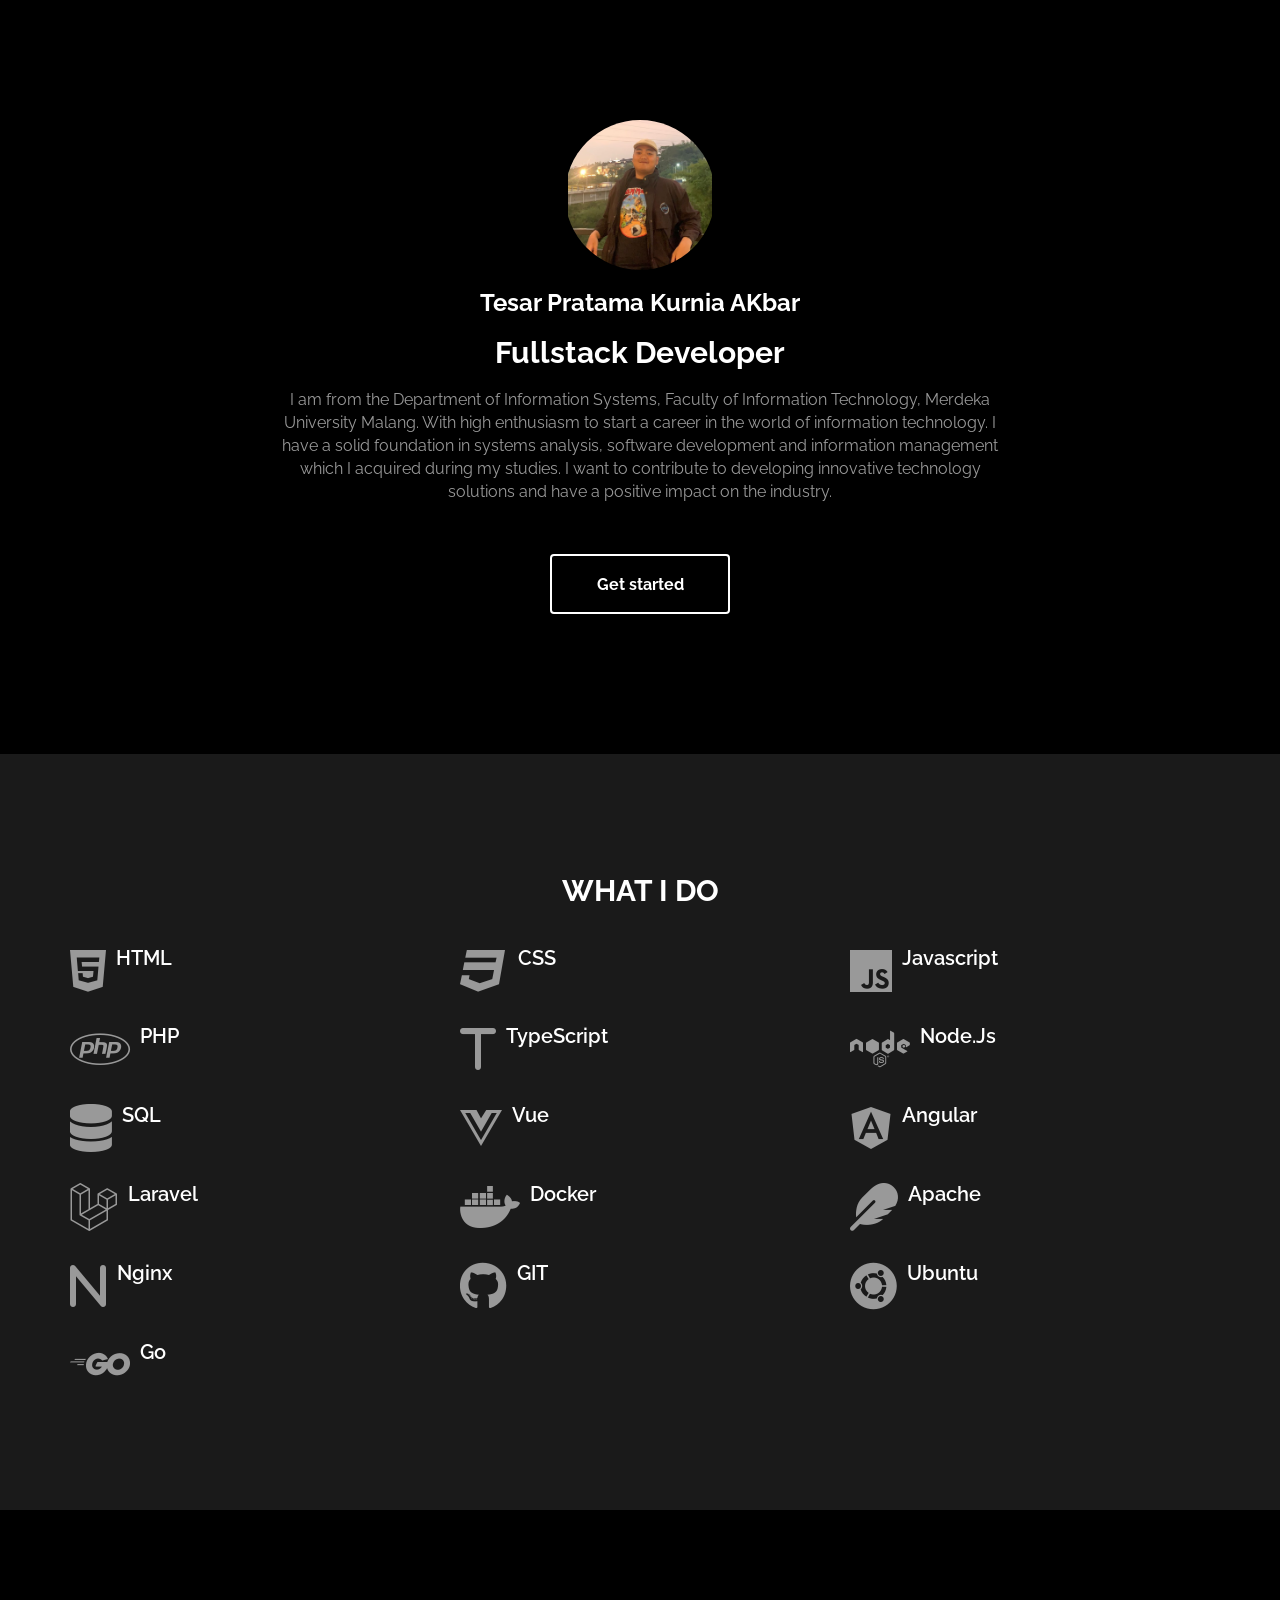
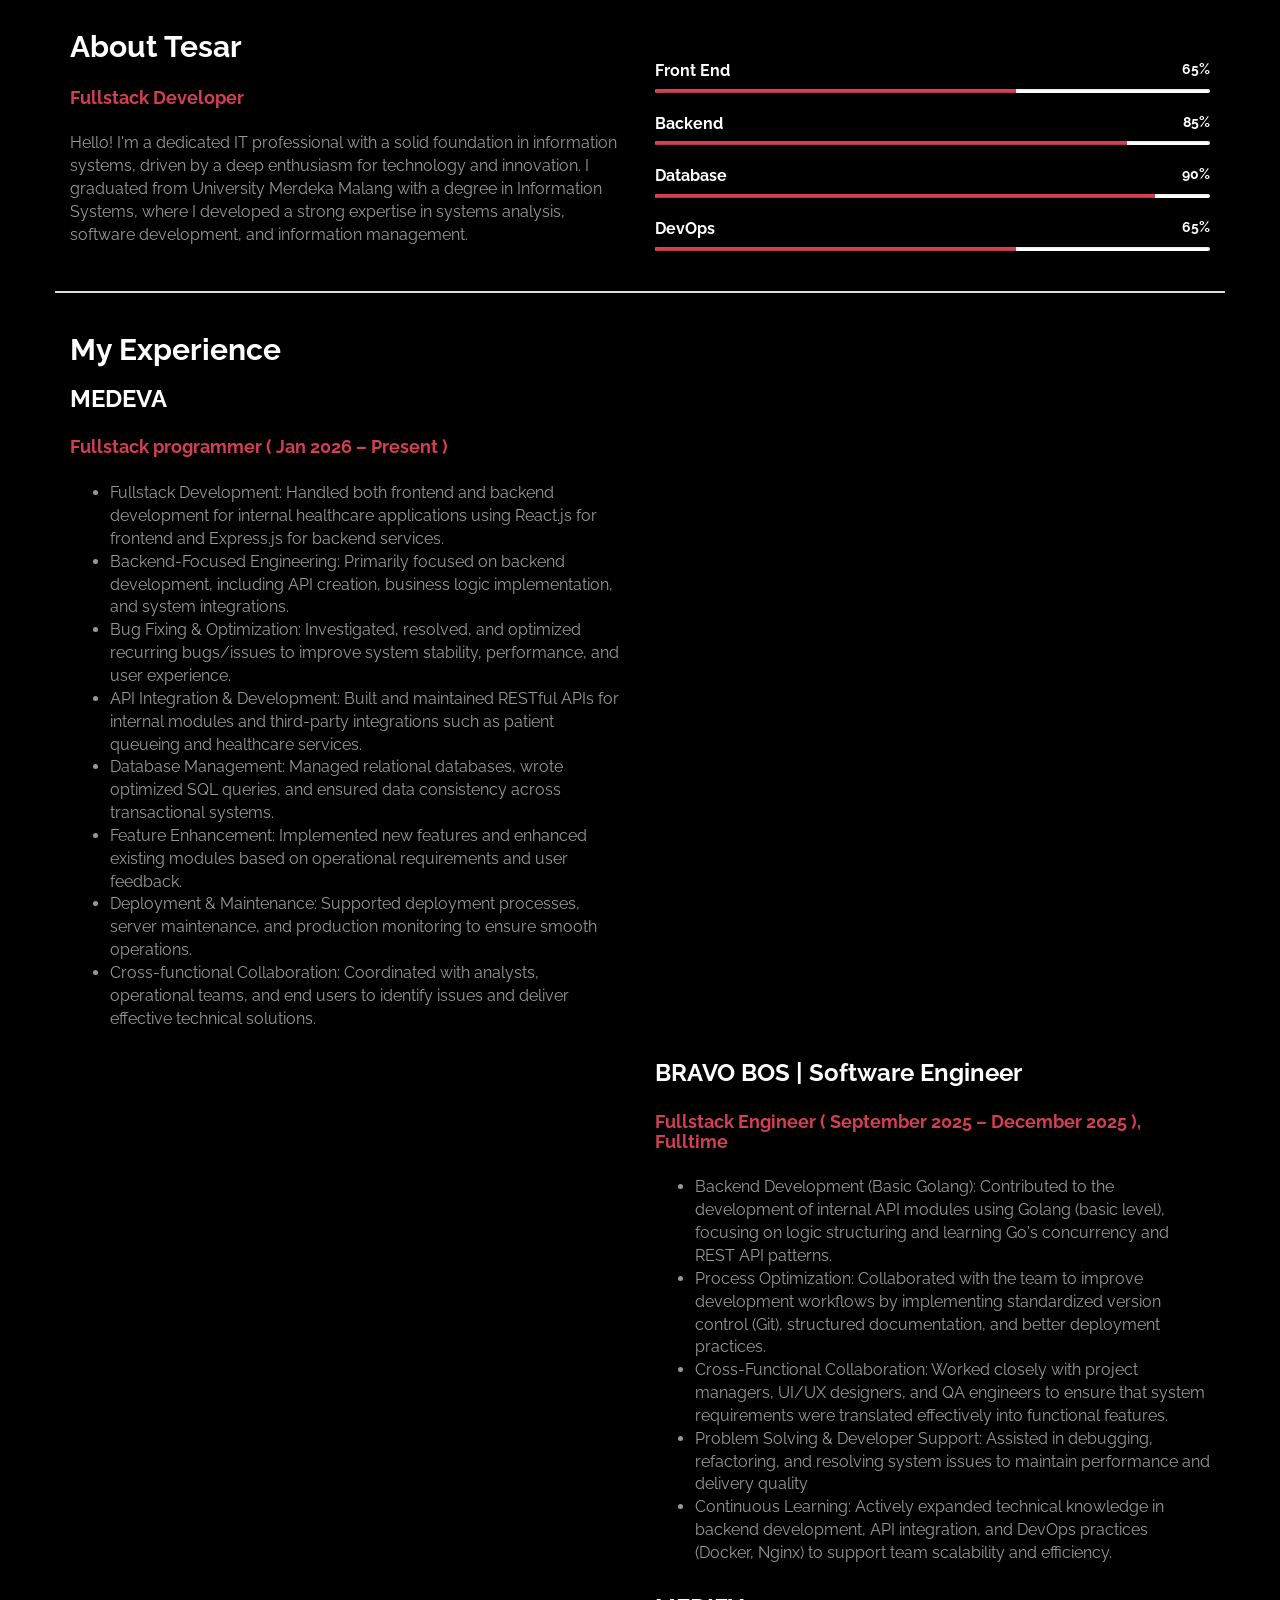
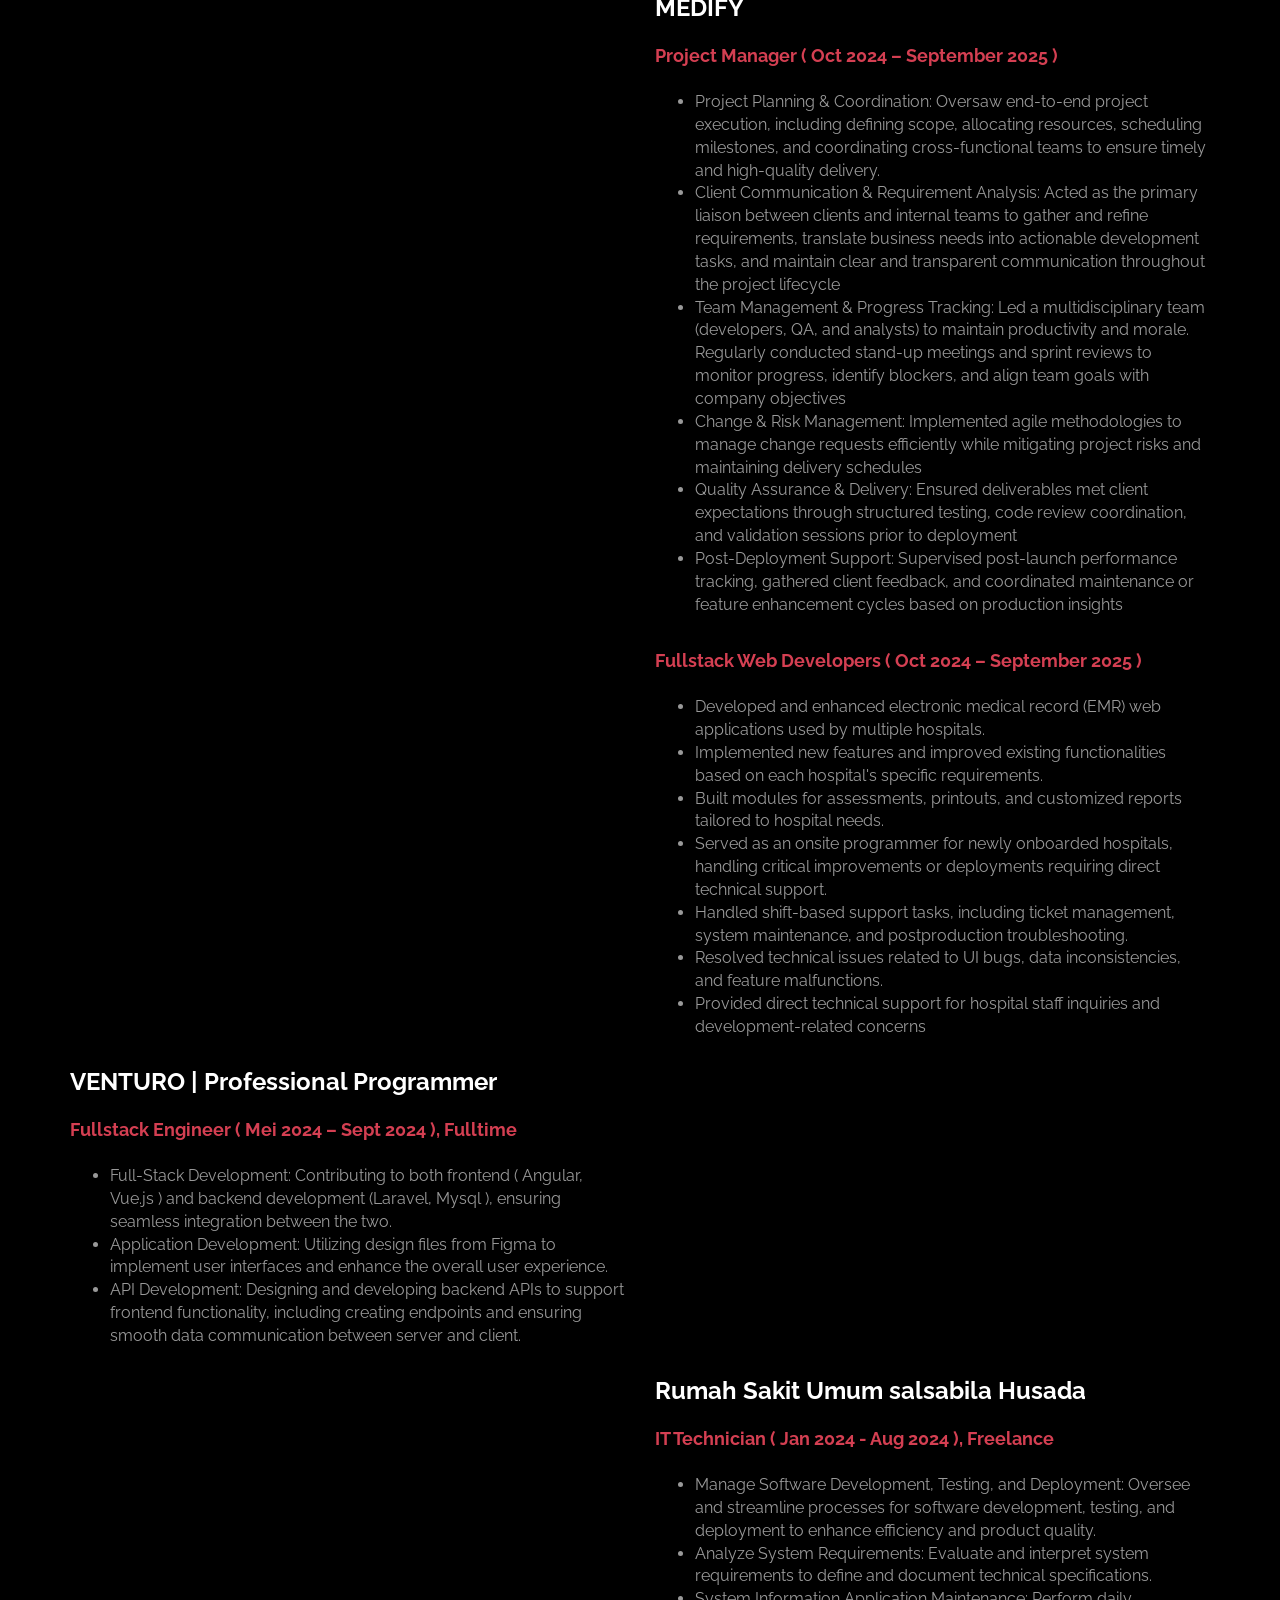
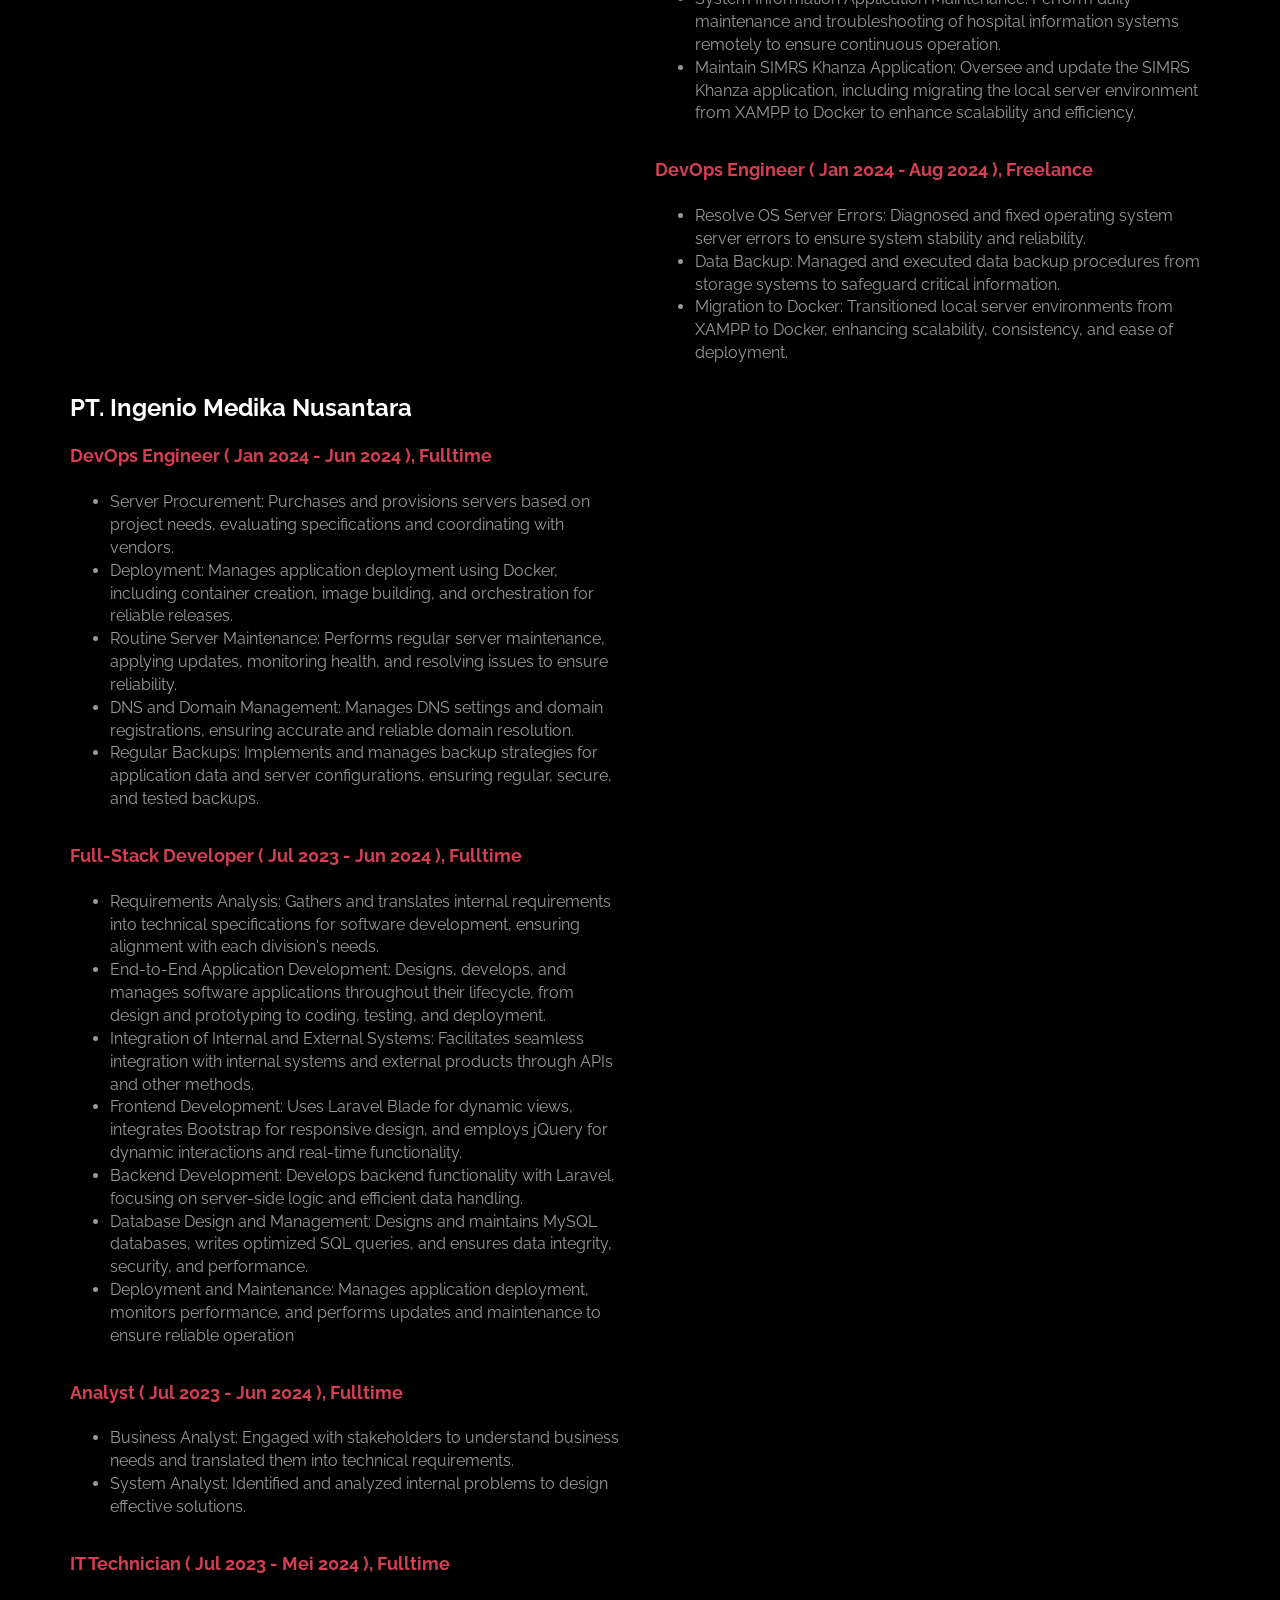
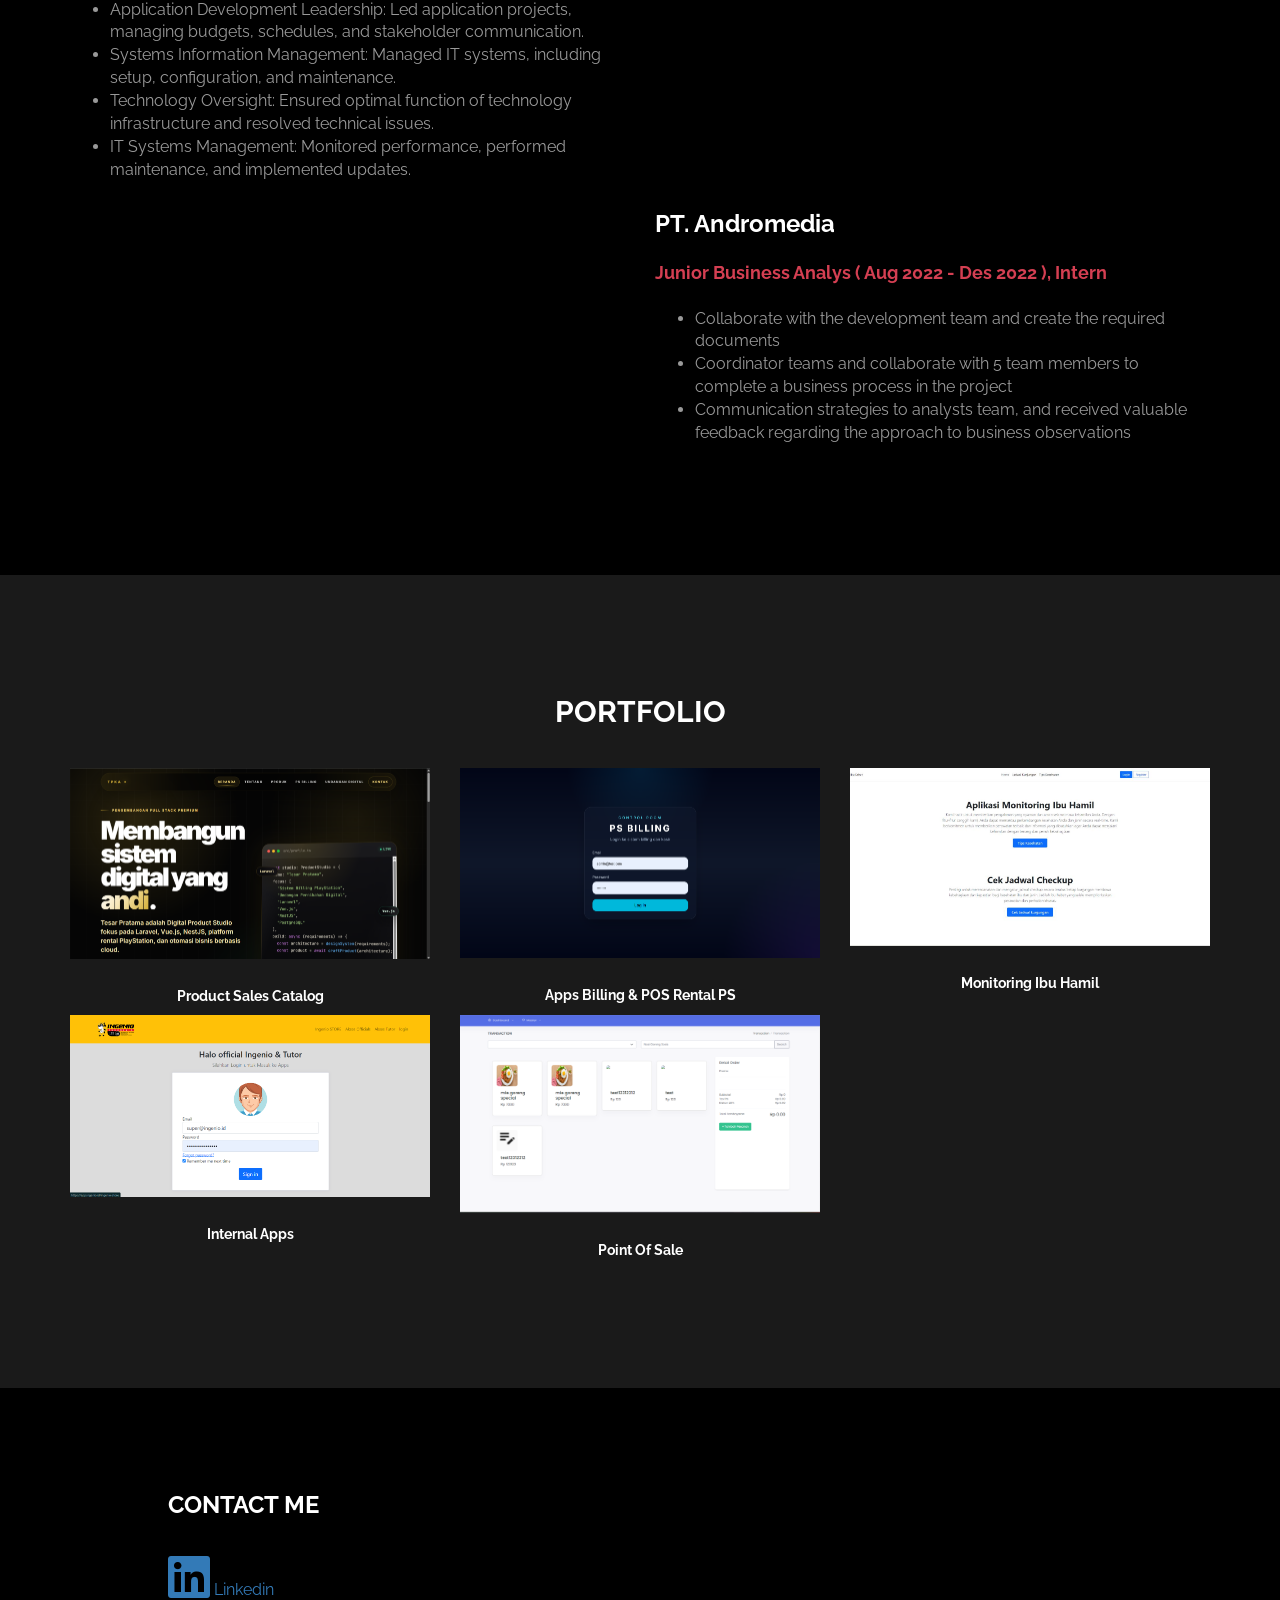
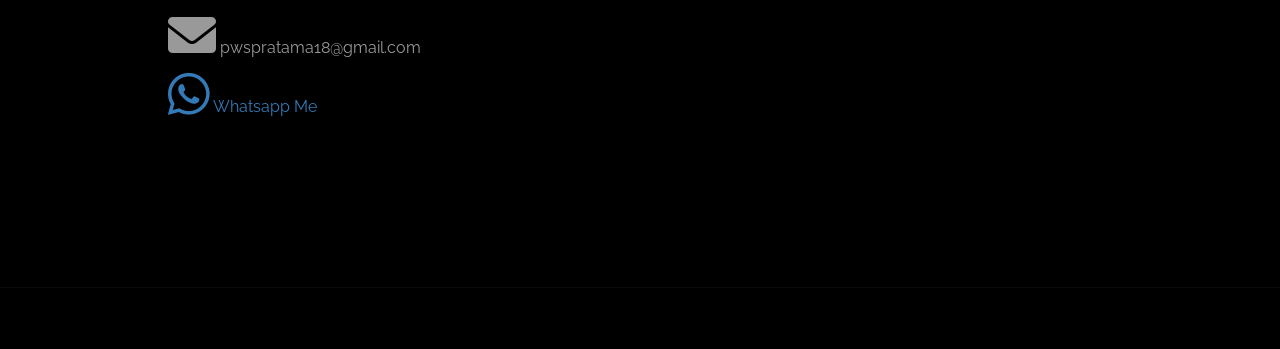
<file: index.html>
<!DOCTYPE html>
<html lang="en">

<head>
  <meta charset="utf-8" />

  <title>Tesar Pratama</title>
  <meta name="keywords" content="" />
  <meta name="description" content="" />
  <meta name="author" content="templatemo" />
  <!-- 
        Lavish HTML CSS Template
        https://templatemo.com/tm-458-lavish
        -->

  <meta http-equiv="X-UA-Compatible" content="IE=Edge" />
  <meta http-equiv="Content-Type" content="text/html; charset=UTF-8" />
  <meta name="viewport" content="width=device-width, initial-scale=1" />

  <!-- animate -->
  <link rel="stylesheet" href="css/animate.min.css" />
  <!-- bootstrap -->
  <link rel="stylesheet" href="css/bootstrap.min.css" />
  <!-- font-awesome -->
  <link rel="stylesheet" href="css/font-awesome.min.css" />
  <!-- Link CDN Font Awesome -->
  <link rel="stylesheet" href="https://cdnjs.cloudflare.com/ajax/libs/font-awesome/6.0.0-beta3/css/all.min.css">
  <!-- google font -->
  <link href="http://fonts.googleapis.com/css?family=Raleway:400,300,700,800" rel="stylesheet" type="text/css" />
  <!-- fullpage -->
  <link rel="stylesheet" href="css/jquery.fullPage.css" />
  <!-- custom -->
  <link rel="stylesheet" href="css/templatemo-style.css" />
  <!-- foto -->
  <link rel="stylesheet" href="css/foto.css" />
</head>

<body>
  <div id="fullpage">
    <!-- Home Section Placeholder -->
    <div id="home-section"></div>
    <!-- Work Section Placeholder -->
    <div id="work-section"></div>
    <!-- Experience Section Placeholder -->
    <div id="experience-section"></div>
    <!-- Portfolio Section Placeholder -->
    <div id="portfolio-section"></div>
    <!-- Contact Section Placeholder -->
    <div id="contact-section"></div>
    <!-- Footer Section Placeholder -->
    <div id="footer-section"></div>
  </div>

  <!-- jQuery -->
  <script src="js/jquery.js"></script>
  <!-- bootstrap -->
  <script src="js/bootstrap.min.js"></script>
  <!-- fullpage -->
  <script src="js/jquery.fullPage.js"></script>
  <!-- smoothScroll -->
  <script src="js/smoothscroll.js"></script>
  <!-- wow -->
  <script src="js/wow.min.js"></script>
  <!-- text rotater -->
  <script src="js/jquery.simple-text-rotator.js"></script>
  <!-- include loader -->
  <script src="js/include.js"></script>
  <!-- custom -->
  <script src="js/custom.js"></script>
</body>

</html>
</file>
<file: css/templatemo-style.css>
/*

Lavish HTML CSS Template

https://templatemo.com/tm-458-lavish
		
*/

body
{
	background: #000000;
	color: #999;
	font-family: 'Raleway', sans-serif;
	font-size: 16px;
	font-weight: 400;
}

/* start all section */
#home,
#home .fp-slide,
#home .fp-tableCell,

#work,
#work .fp-slide,
#work .fp-tableCell,

#about,
#about .fp-slide,
#about .fp-tableCell,

#contact,
#contact .fp-slide,
#contact .fp-tableCell,

#portfolio,
#portfolio .fp-slide,
#portfolio .fp-tableCell,

footer,
footer .fp-slide,
footer .fp-tableCell
{
    height: auto !important;
}

/* end all section */

/* start all heading */
h1,h2,h3,h4,h5
    {
        color: #ffffff;
        font-weight: bold;
    }
/* end all heading */

/* start all section */
#work, #about, #portfolio, #contact
    {
        padding-top: 100px;
        padding-bottom: 120px;
    }
/* end all section */

/* start simpletextrotator */
.rotating {
  display: inline-block;
  -webkit-transform-style: preserve-3d;
  -moz-transform-style: preserve-3d;
  -ms-transform-style: preserve-3d;
  -o-transform-style: preserve-3d;
  transform-style: preserve-3d;
  -webkit-transform: rotateX(0) rotateY(0) rotateZ(0);
  -moz-transform: rotateX(0) rotateY(0) rotateZ(0);
  -ms-transform: rotateX(0) rotateY(0) rotateZ(0);
  -o-transform: rotateX(0) rotateY(0) rotateZ(0);
  transform: rotateX(0) rotateY(0) rotateZ(0);
  -webkit-transition: 0.5s;
  -moz-transition: 0.5s;
  -ms-transition: 0.5s;
  -o-transition: 0.5s;
  transition: 0.5s;
  -webkit-transform-origin-x: 50%;
}

.rotating.flip {
  position: relative;
}

.rotating .front, .rotating .back {
  left: 0;
  top: 0;
  -webkit-backface-visibility: hidden;
  -moz-backface-visibility: hidden;
  -ms-backface-visibility: hidden;
  -o-backface-visibility: hidden;
  backface-visibility: hidden;
}

.rotating .front {
  position: absolute;
  display: inline-block;
  -webkit-transform: translate3d(0,0,1px);
  -moz-transform: translate3d(0,0,1px);
  -ms-transform: translate3d(0,0,1px);
  -o-transform: translate3d(0,0,1px);
  transform: translate3d(0,0,1px);
}

.rotating.flip .front {
  z-index: 1;
}

.rotating .back {
  display: block;
  opacity: 0;
}

.rotating.spin {
  -webkit-transform: rotate(360deg) scale(0);
  -moz-transform: rotate(360deg) scale(0);
  -ms-transform: rotate(360deg) scale(0);
  -o-transform: rotate(360deg) scale(0);
  transform: rotate(360deg) scale(0);
}

.rotating.flip .back {
  z-index: 2;
  display: block;
  opacity: 1;
  
  -webkit-transform: rotateY(180deg) translate3d(0,0,0);
  -moz-transform: rotateY(180deg) translate3d(0,0,0);
  -ms-transform: rotateY(180deg) translate3d(0,0,0);
  -o-transform: rotateY(180deg) translate3d(0,0,0);
  transform: rotateY(180deg) translate3d(0,0,0);
}

.rotating.flip.up .back {
  -webkit-transform: rotateX(180deg) translate3d(0,0,0);
  -moz-transform: rotateX(180deg) translate3d(0,0,0);
  -ms-transform: rotateX(180deg) translate3d(0,0,0);
  -o-transform: rotateX(180deg) translate3d(0,0,0);
  transform: rotateX(180deg) translate3d(0,0,0);
}

.rotating.flip.cube .front {
  -webkit-transform: translate3d(0,0,100px) scale(0.9,0.9);
  -moz-transform: translate3d(0,0,100px) scale(0.85,0.85);
  -ms-transform: translate3d(0,0,100px) scale(0.85,0.85);
  -o-transform: translate3d(0,0,100px) scale(0.85,0.85);
  transform: translate3d(0,0,100px) scale(0.85,0.85);
}

.rotating.flip.cube .back {
  -webkit-transform: rotateY(180deg) translate3d(0,0,100px) scale(0.9,0.9);
  -moz-transform: rotateY(180deg) translate3d(0,0,100px) scale(0.85,0.85);
  -ms-transform: rotateY(180deg) translate3d(0,0,100px) scale(0.85,0.85);
  -o-transform: rotateY(180deg) translate3d(0,0,100px) scale(0.85,0.85);
  transform: rotateY(180deg) translate3d(0,0,100px) scale(0.85,0.85);
}

.rotating.flip.cube.up .back {
  -webkit-transform: rotateX(180deg) translate3d(0,0,100px) scale(0.9,0.9);
  -moz-transform: rotateX(180deg) translate3d(0,0,100px) scale(0.85,0.85);
  -ms-transform: rotateX(180deg) translate3d(0,0,100px) scale(0.85,0.85);
  -o-transform: rotateX(180deg) translate3d(0,0,100px) scale(0.85,0.85);
  transform: rotateX(180deg) translate3d(0,0,100px) scale(0.85,0.85);
}
/* end simpletextrotator */

/* start home */       
#home
	{
        background: url('../images/');
        background-size: cover;
        background-repeat: no-repeat;
        padding-top:120px;
        padding-bottom: 140px;
        text-align: center;
	}
#home h1
    {
        border: 2px solid #D43F52;
        color: #D43F52;
        display: inline-block;
        letter-spacing: 6px;
        padding: 25px 35px;
        margin: 30px 0;
    }
#home h2
    {
        padding-bottom: 10px;
    }
#home .btn
    {
        background: transparent;
        border: 2px solid #ffffff;
        color: #ffffff;
        font-size: 16px;
        font-weight: bold;
        width: 180px;
        height: 60px;
        margin-top: 40px;
        padding-top: 18px;
        transition: all 0.4s ease-in-out;
    }
#home .btn:hover
    {
        background: #D43F52;
        border-color: transparent;
    }
/* end home */

/* start work */
#work
    {
        background: #1a1a1a;
    }
#work h2
    {
        text-align: center;
    }

#work .media
    {
      margin-top: 30px;
    }
	
#work .media .fa
    {
        border: 2px solid #ffffff;
        border-radius: 50%;
        color: #D43F52;
        font-size: 24px;
        margin-right: 24px;
        width: 60px;
        height: 60px;
        line-height: 55px;
        text-align: center;
        vertical-align: middle;
        transition: all 0.4s ease-in;
    }
#work .media .fa:hover
    {
        background: #ffffff;
        cursor: pointer;
    }
#work .media .media-heading
    {
        font-weight: 600;
        font-size: 20px;
        padding-bottom: 10px;
    }
/* end work */

/* start about */
#about h4
    {
        padding: 15px 0;
		color: #D43F52;
    }
#about .progress
    {
        border-radius: 4px;
        background: #ffffff;
        height: 4px;
    }
#about .progress .progress-bar-danger
    {
        background: #D43F52;
    }
#about .text-top
    {
        padding-top: 50px;
    }
#about span
    {
        color: #ffffff;
        font-weight: bold;
        display: block;
        padding-bottom: 6px;
    }
#about small
    {
        font-weight: bold;
        float: right;
    }
/* end about */

/* start portfolio */
#portfolio
    {
        background: #1a1a1a;
        text-align: center;
    }
#portfolio h2
    {
        padding-bottom: 30px;
    }
#portfolio .portfolio-thumb
    {
        overflow: hidden;
        position: relative;
        margin-bottom: 30px;
    }
#portfolio .portfolio-thumb .portfolio-overlay
    {
        background: #D43F52;
        top: 0;
        left: 0;
        right: 0;
        bottom: 0;
        opacity: 0;
        width: 100%;
        height: 100%;
        position: absolute;
        padding-top: 60px;
        transition: all 0.4s ease-in-out;
    }
#portfolio .portfolio-thumb:hover .portfolio-overlay
    {
        cursor: pointer;
        opacity: 0.8;
        transform: scale(0.9);
    }
/* end portfolio */

/* start contact */

#contact address
    {
      padding-bottom: 18px;
    }
	
#contact .contact-title
    {
		font-size: 24px;
		font-weight: bold;
        padding-bottom: 20px;
		color: #ffffff;
    }
#contact .fa
    {
        border: 2px solid #ffffff;
        border-radius: 50%;
        color: #D43F52;
        width: 50px;
        height: 50px;
        line-height: 45px;
        text-align: center;
        margin-right: 20px;
    }
#contact .form-control
    {
        background: transparent;
        border: 2px solid #999;
        border-radius: 0;
        box-shadow: none;
        color: #ffffff;
        margin-bottom: 20px;
    }
#contact input
    {
        height: 50px;
    }
#contact input[type="submit"]
    {
        background: #D43F52;
        border: 2px solid transparent;
        color: #ffffff;
        font-weight: bold;
        transition: all 0.4s ease-in-out;
    }
#contact input[type="submit"]:hover
    {
        background: #ffffff;
        color: #D43F52;
    }
/* end contact */

/* start footer */
footer
    {
        border-top: 1px solid #090909;
        text-align: center;
        padding-top: 40px;
        padding-bottom: 20px;
    }
footer hr
    {
        width: 100px;
    }
/* end footer */

/* start social icon */
.social-icon
    {
        position: relative;
        padding: 0;
        margin: 0;
    }
.social-icon li
    {
        display: inline-block;
        list-style: none;
    }
.social-icon li a
    {
        border-radius: 50%;
        color: #606060;
        text-decoration: none;
        transition: all 0.4s ease-in-out;
        text-align: center;
        margin-right: 10px;
    }
.social-icon li a:hover
    {
        color: #D43F52;
    }
/* end social icon */
</file>
<file: css/foto.css>
.profile-image {
    width: 150px;
    height: 150px;
    border-radius: 50%; /* Sudut gambar bulat */
    object-fit: contain;
}
</file>
